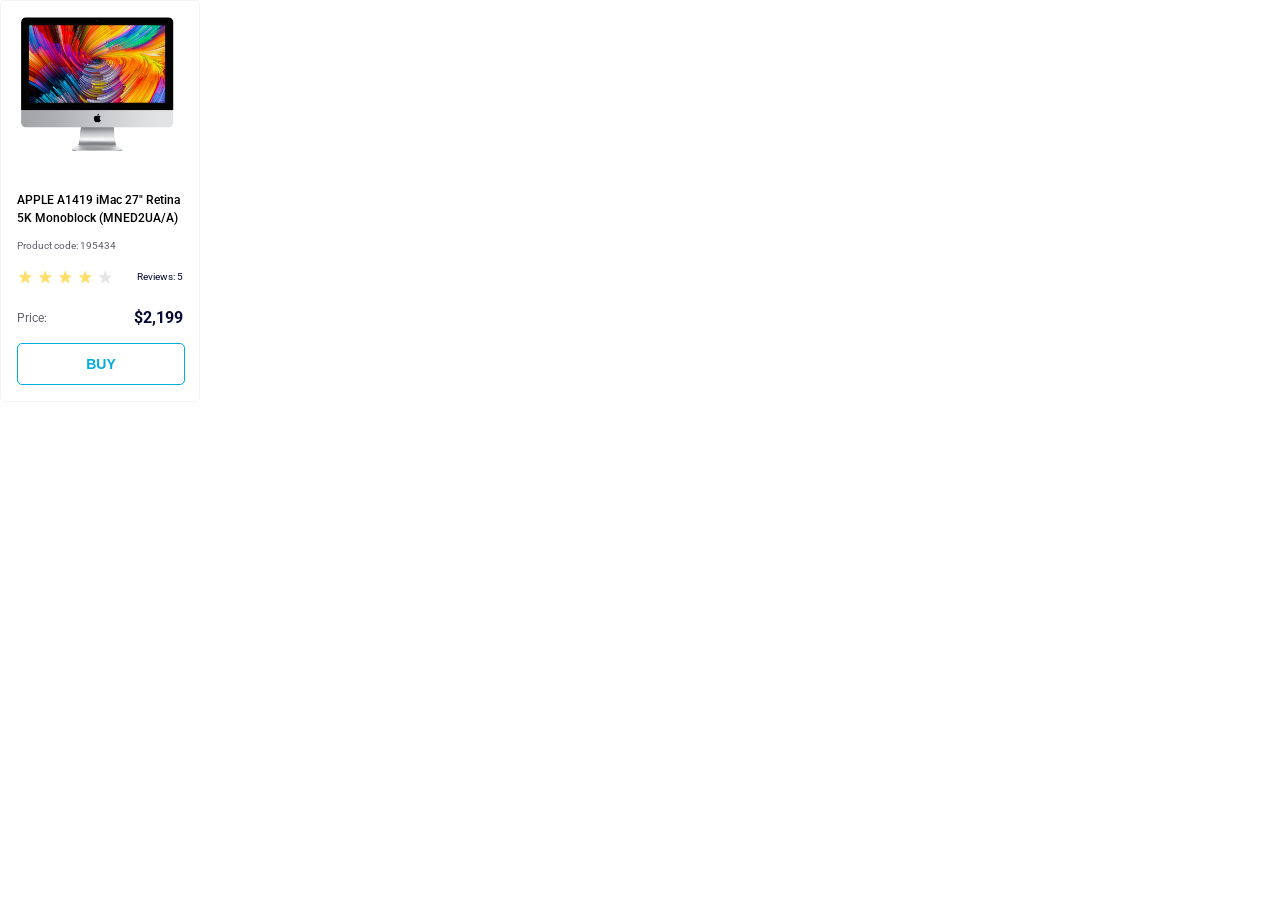
<file: index.html>
<!doctype html><html lang="en"><head><meta charset="utf-8"><meta name="viewport" content="width=device-width, initial-scale=1.0"><link rel="preconnect" href="https://fonts.googleapis.com"><link rel="preconnect" href="https://fonts.gstatic.com" crossorigin><link href="https://fonts.googleapis.com/css2?family=Roboto:wght@400;500;700&display=swap" rel="stylesheet"><title>Product cards</title><link rel="stylesheet" href="index.20e6e105.css"></head><body> <article class="card" data-qa="card"> <div class="card__image"> <img src="imac.202c52ff.jpeg" alt="APPLE A1419 iMac 27"> </div> <a href="#" class="card__title-link"> <h3 class="card__title"> APPLE A1419 iMac 27" Retina 5K Monoblock (MNED2UA/A) </h3> </a> <a href="#" class="card__code-link"> <p class="card__code">Product code: 195434</p> </a> <div class="card__rating"> <div class="stars stars--4"> <div class="stars__star"></div> <div class="stars__star"></div> <div class="stars__star"></div> <div class="stars__star"></div> <div class="stars__star"></div> </div> <div class="card__reviews">Reviews: 5</div> </div> <div class="card__footer"> <div class="card__price-wrapper"> <span class="card__price-label">Price:</span> <span class="card__price">$2,199</span> </div> <a href="#" class="card__button-link" data-qa="hover"> <button type="button" class="card__button"> BUY </button> </a> </div> </article> </body></html>
</file>
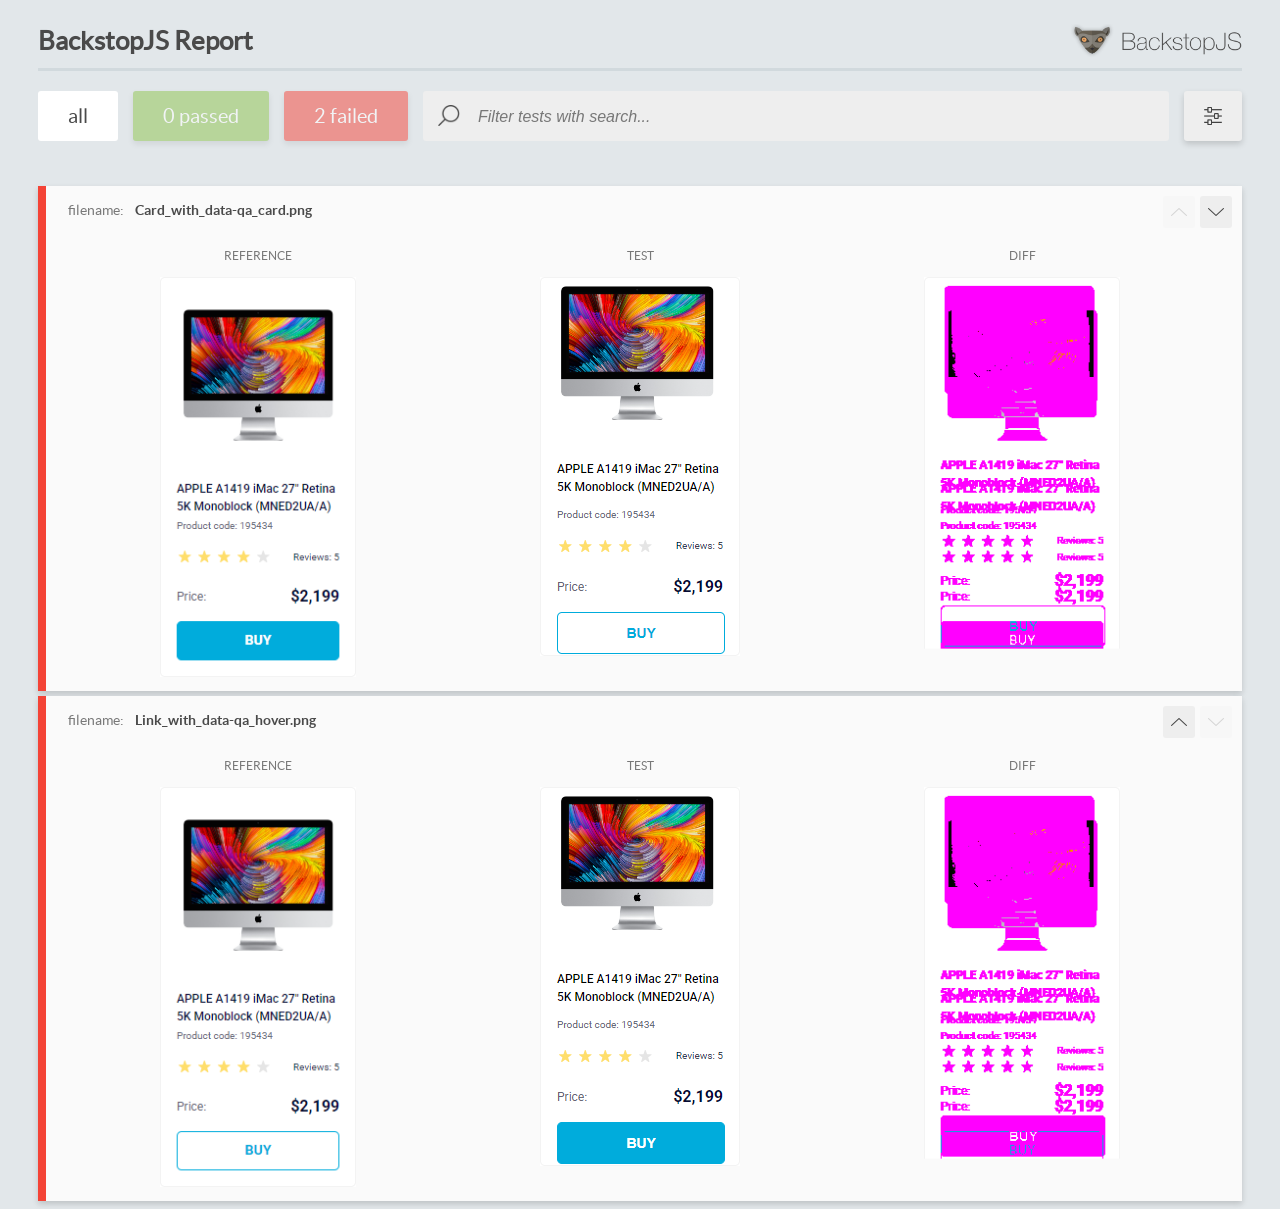
<file: report/html_report/index.html>
<!DOCTYPE html>
<html>
  <head>
    <meta charset="utf-8">
    <!-- Disable Cache -->
    <meta http-equiv="Cache-Control" content="no-cache, no-store, must-revalidate">
    <meta http-equiv="Pragma" content="no-cache">
    <meta http-equiv="Expires" content="0">

    <title>BackstopJS Report</title>

    <style>
      @font-face {
          font-family: 'latoregular';
          src: url('./assets/fonts/lato-regular-webfont.woff2') format('woff2'),
              url('./assets/fonts/lato-regular-webfont.woff') format('woff');
          font-weight: 400;
          font-style: normal;
      }
      @font-face {
          font-family: 'latobold';
          src: url('./assets/fonts/lato-bold-webfont.woff2') format('woff2'),
              url('./assets/fonts/lato-bold-webfont.woff') format('woff');
          font-weight: 700;
          font-style: normal;
      }

      .ReactModal__Body--open {
          overflow: hidden;
      }
      .ReactModal__Body--open .header {
        display: none;
      }

    </style>
  </head>
  <body style="background-color: #E2E7EA">
    <div id="root">

    </div>
    <script>
      function report (report) { // eslint-disable-line no-unused-vars
        window.tests = report;
      }
    </script>
    <script src="config.js"></script>
    <script src="index_bundle.js"></script>
  </body>
</html>
</file>
<file: index.20e6e105.css>
body{margin:0;font-family:Roboto,sans-serif}.card{box-sizing:border-box;background-color:#fff;border:1px solid #f3f3f3;border-radius:5px;width:200px;padding:16px}.card__code-link{text-decoration:none}.card__image img{object-fit:contain;width:160px;height:134px;display:block}.card__title-link{text-decoration:none}.card__title-link:hover{color:#00acdc}.card__button{text-transform:uppercase;color:#00acdc;opacity:1;letter-spacing:0%;background:0 0;border:none;font-size:14px;font-weight:700;line-height:16px}.card__button-link{background-color:#fff;border:1px solid #00acdc;border-radius:5px;justify-content:center;align-items:center;width:166px;height:40px;margin-top:16px;text-decoration:none;display:flex}.card__button-link:hover{background-color:#00acdc}.card__button-link:hover__button{color:#fff}.card__title{letter-spacing:0%;color:#000;margin-top:40px;font-size:12px;font-weight:500;line-height:18px}.card__code{letter-spacing:0%;color:#616070;margin-top:4px;font-size:10px;font-weight:400;line-height:14px}.card__rating{justify-content:space-between;align-items:center;margin-top:16px;display:flex}.card__reviews{letter-spacing:0%;text-align:right;vertical-align:bottom;color:#060b35;font-size:10px;font-weight:400;line-height:14px}.card__price-label{letter-spacing:0%;vertical-align:bottom;color:#616070;font-size:12px;font-weight:400;line-height:18px}.card__price{letter-spacing:0%;text-align:right;vertical-align:bottom;color:#060b35;font-size:16px;font-weight:700;line-height:18px}.card__price-wrapper{justify-content:space-between;margin-top:24px;display:flex}.stars{background-color:#fff;display:flex}.stars__star{background-image:url(star.822d561e.svg);background-position:50%;background-repeat:no-repeat;border-radius:.5px;width:16px;height:16px}.stars__star:not(:last-child){margin-right:4px}.stars--1 .stars__star:nth-child(-n+1),.stars--2 .stars__star:nth-child(-n+2),.stars--3 .stars__star:nth-child(-n+3),.stars--4 .stars__star:nth-child(-n+4),.stars--5 .stars__star:nth-child(-n+5){background-image:url(star-active.edda4c43.svg)}
/*# sourceMappingURL=index.20e6e105.css.map */
</file>
